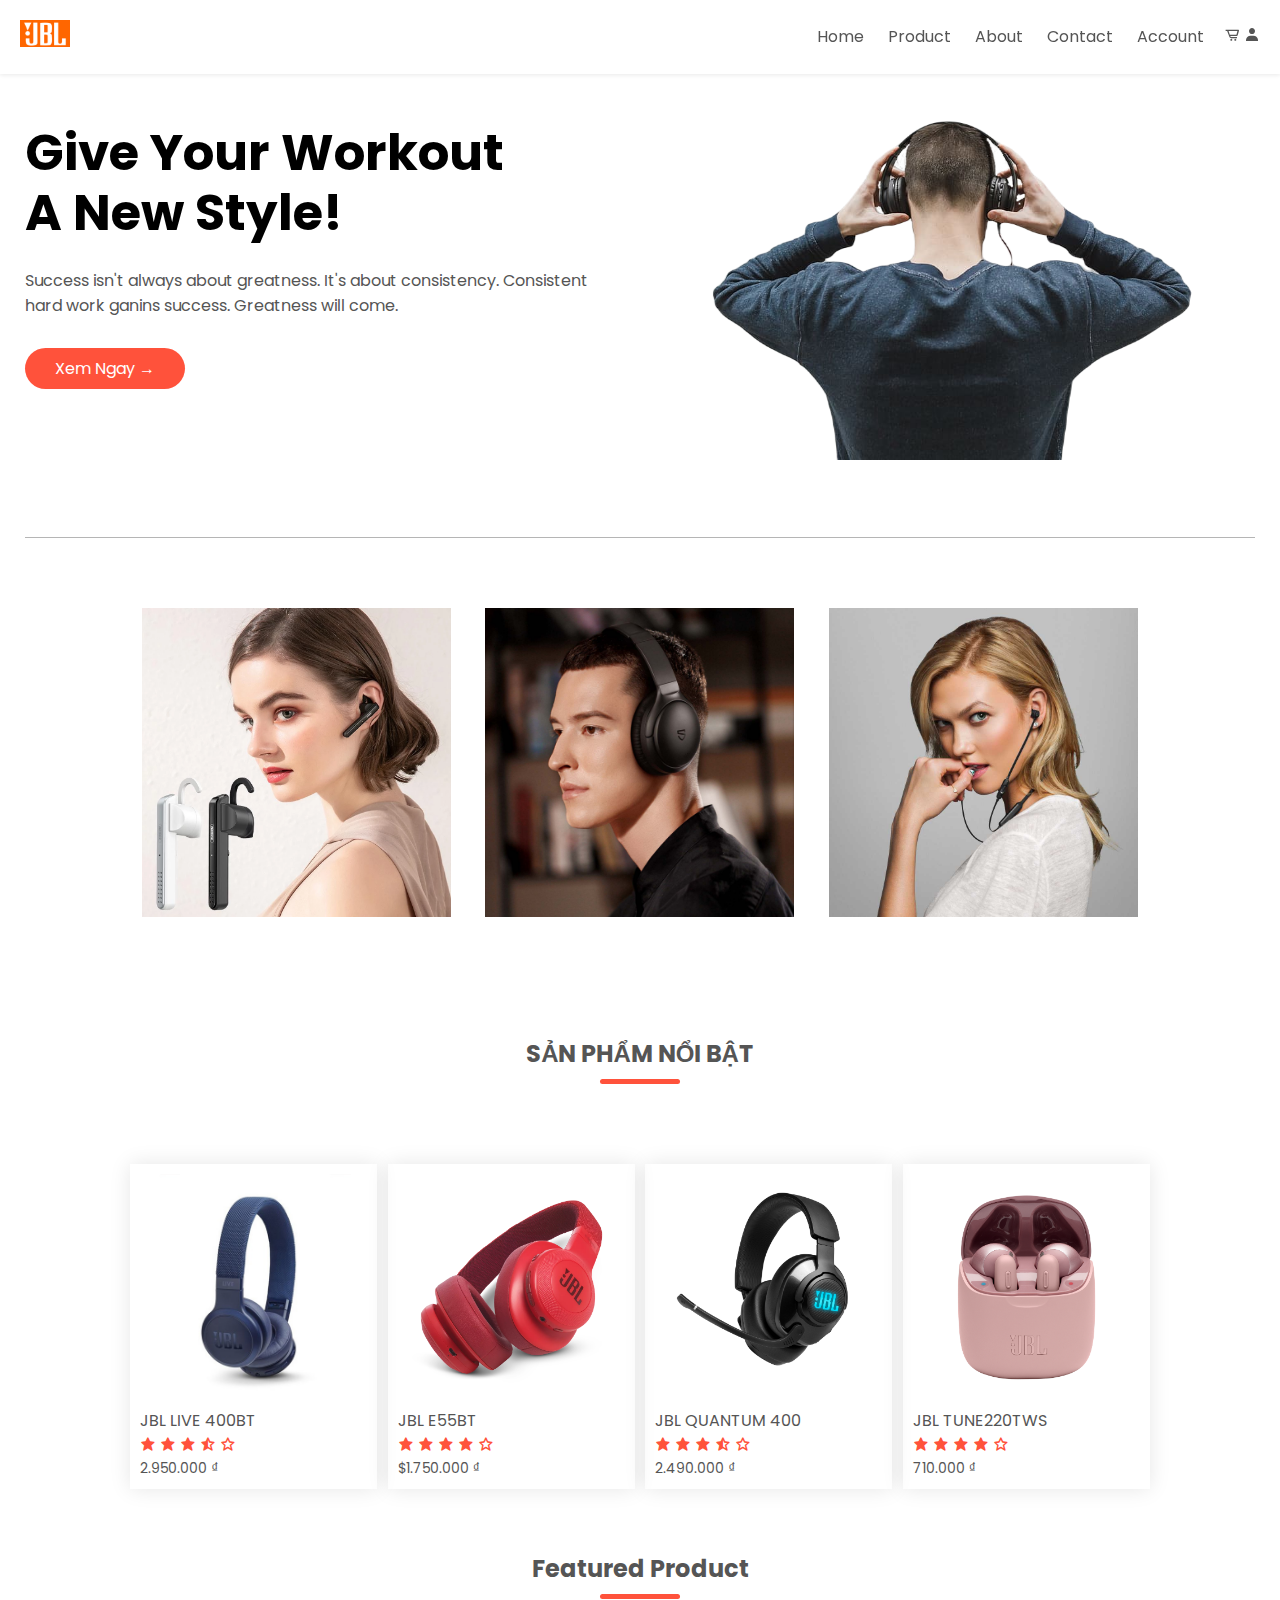
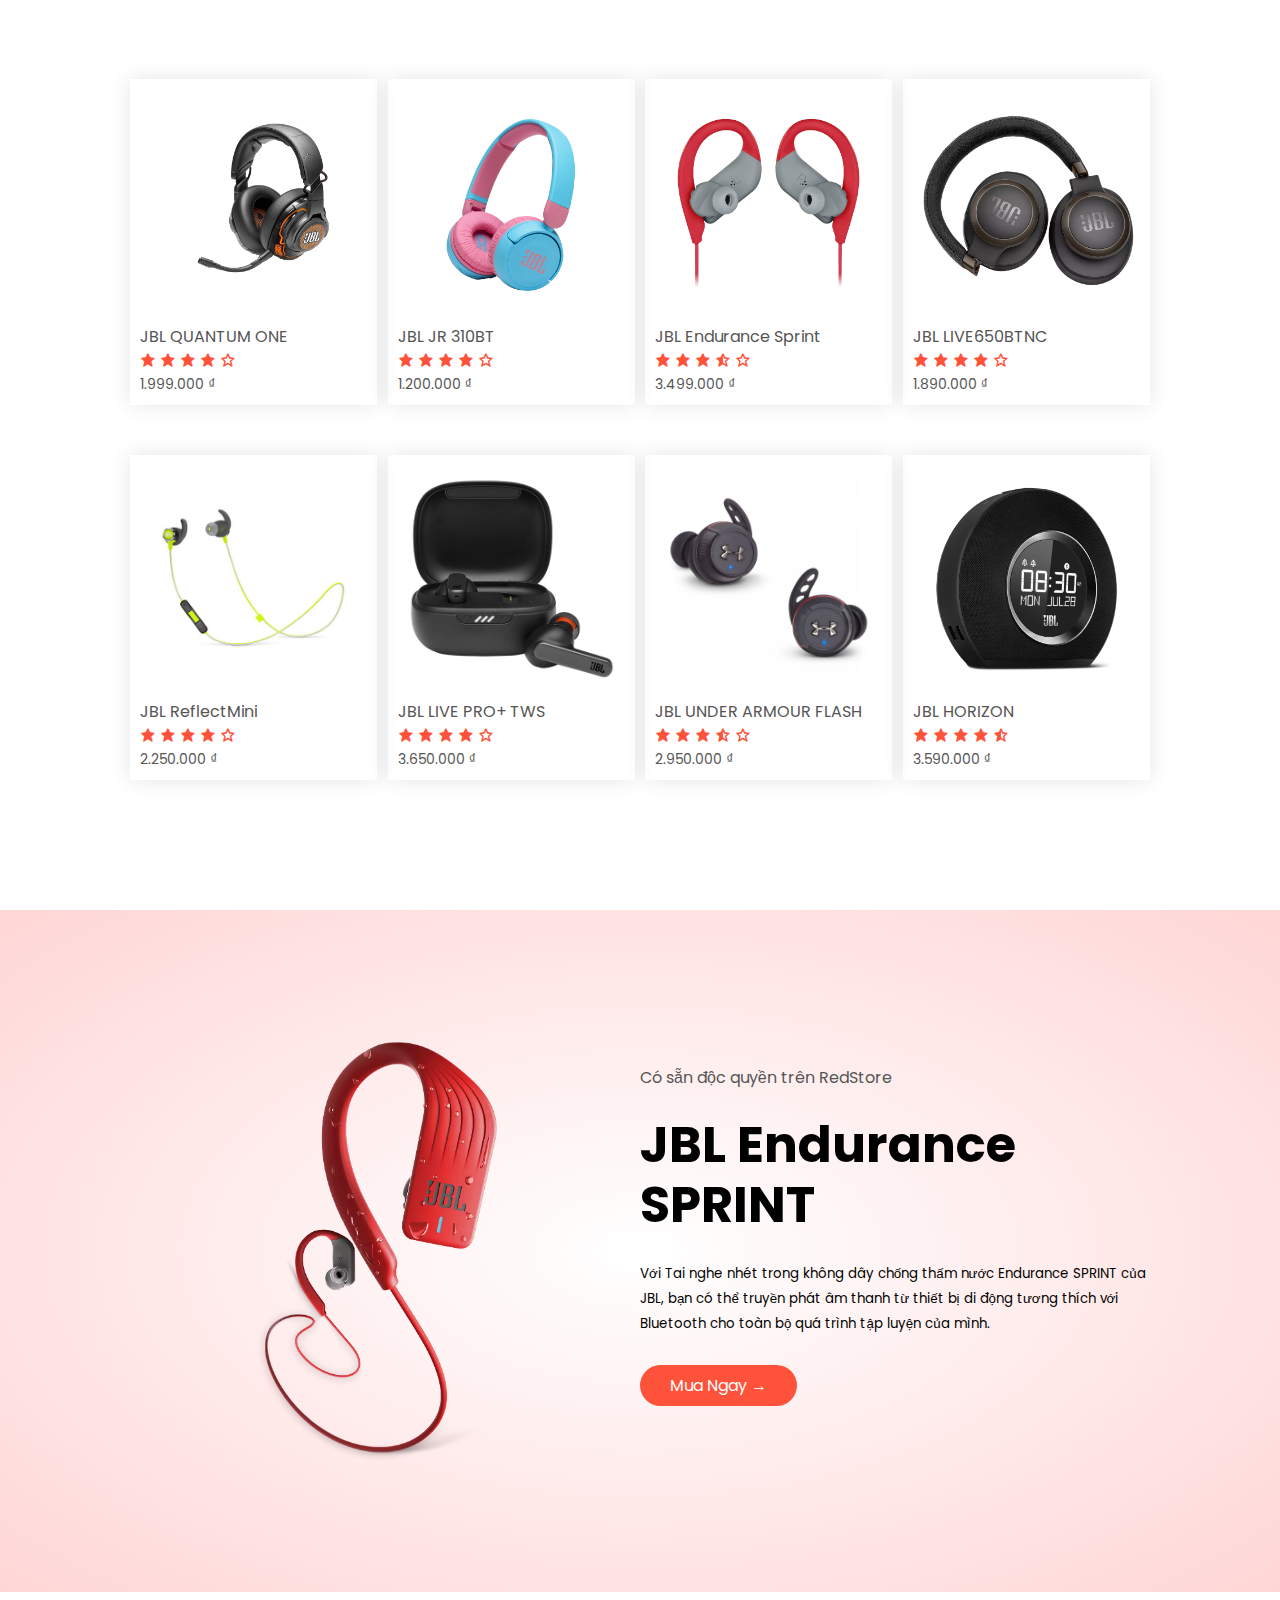
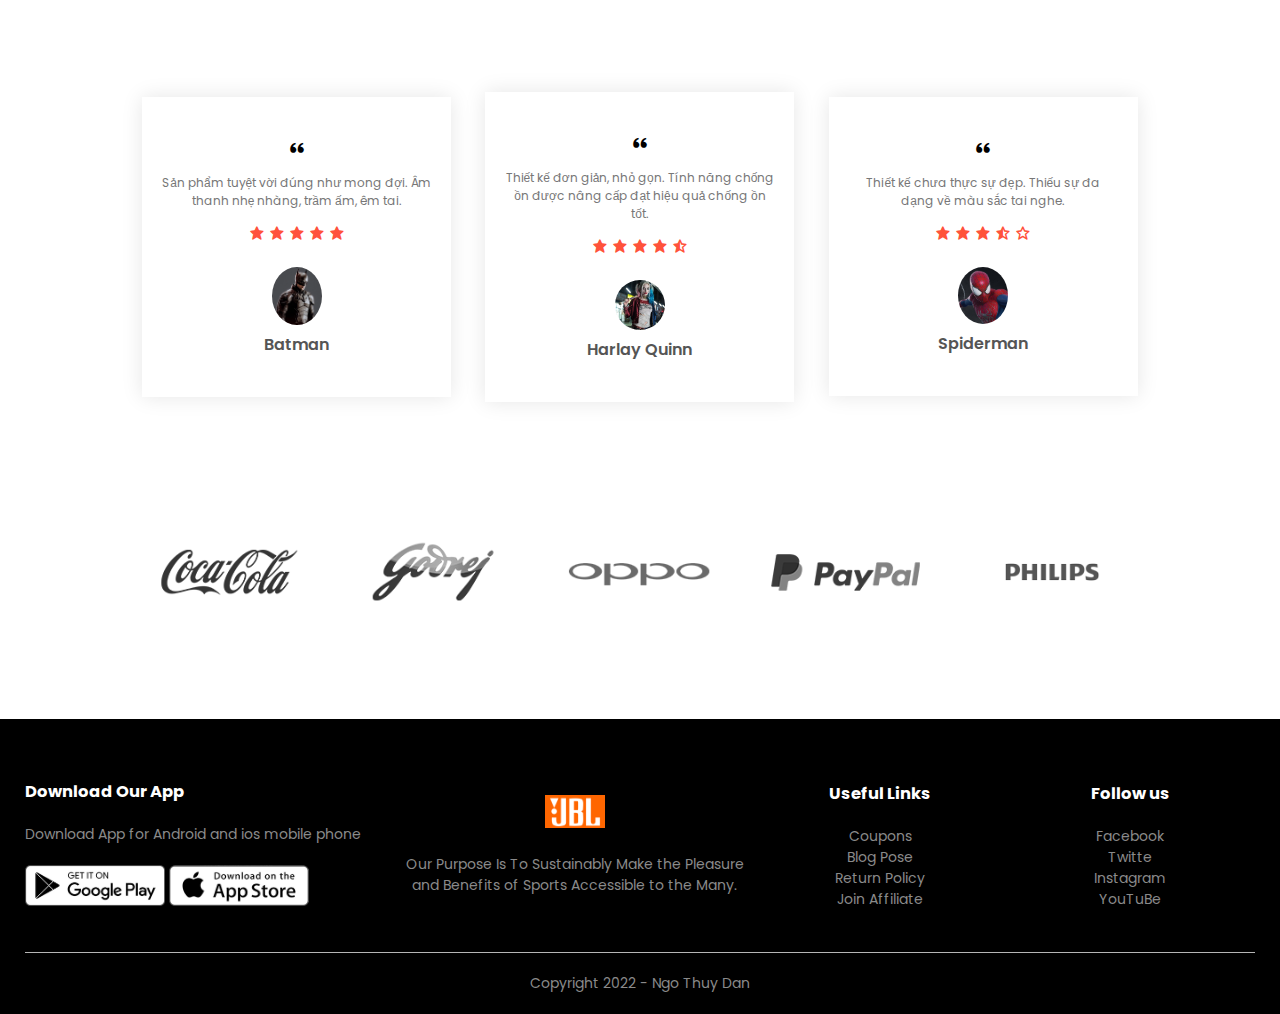
<file: index.html>
<!DOCTYPE html>
<html lang="en">
<head>
    <meta charset="UTF-8">
    <meta http-equiv="X-UA-Compatible" content="IE=edge">
    <meta name="viewport" content="width=device-width, initial-scale=1.0">
    <title>Home</title>
    <!-- google fonts -->
    <link rel="preconnect" href="https://fonts.googleapis.com">
    <link rel="preconnect" href="https://fonts.gstatic.com" crossorigin>
    <link href="https://fonts.googleapis.com/css2?family=Poppins:ital,wght@0,100;0,200;0,300;0,400;0,
    500;0,600;0,700;0,800;0,900;1,100;1,200;1,300;1,400;1,500;1,600;1,700;1,800;1,900&display=swap" rel="stylesheet">
    <!-- box icons --> 
    <link href='https://unpkg.com/boxicons@2.1.2/css/boxicons.min.css' rel='stylesheet'>
    <!-- css -->
    <link rel="stylesheet" href="css/grid.css">
</head>
<body>
    

    <div class="container">
        <div class="header">
        <div class="navbar container">
            <div class="logo">
                <img src="images/JBL-Logo.png" width="50px" >
            </div>
            <nav>
                <ul id="menuItems">
                    <li><a href="index.html">Home</a></li>
                    <li><a href="products.html">Product</a></li>
                    <li><a href="">About</a></li>
                    <li><a href="">Contact</a></li>
                    <li><a href="">Account</a></li>
                </ul>
            </nav>
            <div class="cart">
                <a href=""><i class='bx bx-cart-alt'></i></a>
                <a href="login.html"><i class='bx bxs-user'></i></a>
            </div>
            <img src="images/menu.png" class="menu-icon" 
            onclick="menuToggle()">
            
        </div>
        </div>
        <div class="row">
            <div class="col-2">
                <h1>Give Your Workout <br> A New Style!</h1>
                <p>Success isn't always about greatness. It's about consistency. 
                    Consistent <br> hard work ganins success. Greatness will come.
                </p>
                <a class="btn" href="">Xem Ngay &#8594; </a>
            </div>
            <div class="col-2">
                <img src="images/logo-banner.png" alt="">
            </div>
        </div>
        <hr>
    </div>
    

    <!-- featured categories -->
    <div class="categories">
        <div class="small-container">
            <div class="row">
                <div class="col-3">
                    <img src="images/category-1.webp">
                </div>
                <div class="col-3">
                    <img src="images/category-2.jpg">
                </div>
                <div class="col-3">
                    <img src="images/category-3.jpg">
                </div>
            </div>
        </div>
    </div>
    <!-- featured product -->
    <div class="small-container">
        <h2 class="title">SẢN PHẨM NỔI BẬT</h2>
        <div class="row">
           
            <div class="col-4">
                <a href="products-detal.html">
                <img src="images/12_JBLLIVE400BT.jpg">
                <h4>JBL LIVE 400BT</h4>
                <div class="rating">
                    <i class='bx bxs-star' ></i>
                    <i class='bx bxs-star' ></i>
                    <i class='bx bxs-star' ></i>
                    <i class='bx bxs-star-half' ></i>
                    <i class='bx bx-star' ></i>
                </div>
                <p>2.950.000 ₫</p>
            </a>
            </div>
            <div class="col-4">
                <img src="images/2_JBL_E55BT_KEY_RED.webp">
                <h4>JBL E55BT </h4>
                <div class="rating">
                    <i class='bx bxs-star' ></i>
                    <i class='bx bxs-star' ></i>
                    <i class='bx bxs-star' ></i>
                    <i class='bx bxs-star' ></i>
                    <i class='bx bx-star' ></i>
                </div>
                <p>$1.750.000 ₫</p>
            </div>
            <div class="col-4">
                <img src="images/3_JBL_Quantum_400.png">
                <h4>JBL QUANTUM 400</h4>
                <div class="rating">
                    <i class='bx bxs-star' ></i>
                    <i class='bx bxs-star' ></i>
                    <i class='bx bxs-star' ></i>
                    <i class='bx bxs-star-half' ></i>
                    <i class='bx bx-star' ></i>
                </div>
                <p>2.490.000 ₫</p>
            </div>
            <div class="col-4">
                <img src="images/4_JBL_TUNE220TWS.png" >
                <h4>JBL TUNE220TWS</h4>
                <div class="rating">
                    <i class='bx bxs-star' ></i>
                    <i class='bx bxs-star' ></i>
                    <i class='bx bxs-star' ></i>
                    <i class='bx bxs-star' ></i>
                    <i class='bx bx-star' ></i>
                </div>
                <p>710.000 ₫</p>
            </div>
        </div>
        <h2 class="title">Featured Product</h2>
        <div class="row">
            <div class="col-4">
                <img src="images/5_JBL_QUANTUM ONE.png" alt="">
                <h4>JBL QUANTUM ONE</h4>
                <div class="rating">
                    <i class='bx bxs-star' ></i>
                    <i class='bx bxs-star' ></i>
                    <i class='bx bxs-star' ></i>
                    <i class='bx bxs-star' ></i>
                    <i class='bx bx-star' ></i>
                </div>
                <p>1.999.000 ₫</p>
            </div>
            <div class="col-4">
                <img src="images/6_JBL_JR 310BT.png" alt="">
                <h4>JBL JR 310BT</h4>
                <div class="rating">
                    <i class='bx bxs-star' ></i>
                    <i class='bx bxs-star' ></i>
                    <i class='bx bxs-star' ></i>
                    <i class='bx bxs-star' ></i>
                    <i class='bx bx-star' ></i>
                </div>
                <p>1.200.000 ₫</p>
            </div>
            <div class="col-4">
                <img src="images/7_JBL-Endurance-Sprint.webp">
                <h4>JBL Endurance Sprint</h4>
                <div class="rating">
                    <i class='bx bxs-star' ></i>
                    <i class='bx bxs-star' ></i>
                    <i class='bx bxs-star' ></i>
                    <i class='bx bxs-star-half' ></i>
                    <i class='bx bx-star' ></i>
                </div>
                <p>3.499.000 ₫</p>
            </div>
            <div class="col-4">
                <img src="images/8_JBL_LIVE650BTNC.webp" alt="">
                <h4>JBL LIVE650BTNC</h4>
                <div class="rating">
                    <i class='bx bxs-star' ></i>
                    <i class='bx bxs-star' ></i>
                    <i class='bx bxs-star' ></i>
                    <i class='bx bxs-star' ></i>
                    <i class='bx bx-star' ></i>
                </div>
                <p>1.890.000 ₫</p>
            </div>
            <div class="col-4">
                <img src="images/9_JBL_ReflectMini.jpg" alt="">
                <h4>JBL ReflectMini</h4>
                <div class="rating">
                    <i class='bx bxs-star' ></i>
                    <i class='bx bxs-star' ></i>
                    <i class='bx bxs-star' ></i>
                    <i class='bx bxs-star' ></i>
                    <i class='bx bx-star' ></i>
                </div>
                <p>2.250.000 ₫</p>
            </div>
            <div class="col-4">
                <img src="images/10_LiveProPlus.jpg" alt="">
                <h4>JBL LIVE PRO+ TWS </h4>
                <div class="rating">
                    <i class='bx bxs-star' ></i>
                    <i class='bx bxs-star' ></i>
                    <i class='bx bxs-star' ></i>
                    <i class='bx bxs-star' ></i>
                    <i class='bx bx-star' ></i>
                </div>
                <p>3.650.000 ₫</p>
            </div>
            <div class="col-4">
                <img src="images/11_JBLUnderArmourFlash.png">
                <h4>JBL UNDER ARMOUR FLASH</h4>
                <div class="rating">
                    <i class='bx bxs-star' ></i>
                    <i class='bx bxs-star' ></i>
                    <i class='bx bxs-star' ></i>
                    <i class='bx bxs-star-half' ></i>
                    <i class='bx bx-star' ></i>
                </div>
                <p>2.950.000 ₫</p>
            </div>
            <div class="col-4">
                <img src="images/1_JBL_Horizon.png" alt="">
            <h4>JBL HORIZON</h4>
            <div class="rating">
                <i class='bx bxs-star' ></i>
                <i class='bx bxs-star' ></i>
                <i class='bx bxs-star' ></i>
                <i class='bx bxs-star' ></i>
                <i class='bx bxs-star-half' ></i>
            </div>
            <p>3.590.000 ₫ </p>
        </div>
        </div>
    </div>
    <!-- offer -->
    <div class="offer">
        <div class="small-container">
            <div class="row">
                <div class="col-2">
                    <img src="images/JBL_Endurance-SPRINT_Product-Image_Red_front-1605x1605px.webp" class="offer-img">
                </div>
                <div class="col-2">
                    <p>Có sẵn độc quyền trên RedStore</p>
                    <h1>JBL Endurance SPRINT</h1>
                    <small>Với Tai nghe nhét trong không dây chống thấm nước Endurance SPRINT của JBL, 
                    bạn có thể truyền phát âm thanh từ thiết bị di động tương thích với Bluetooth cho toàn bộ quá trình tập luyện của mình.
                    </small> <br>
                    <a class="btn" href="">Mua Ngay &#8594; </a>
                </div>
            </div>
        </div>
    </div>
    <!-- testiomnial -->
    <div class="testiomnial">
        <div class="small-container">
            <div class="row">
                <div class="col-3">
                    <i class='bx bxs-quote-alt-left'></i>
                    <p>Sản phẩm tuyệt vời đúng như mong đợi. Âm thanh nhẹ nhàng, trầm ấm, êm tai.</p>
                        <div class="rating">
                            <i class='bx bxs-star' ></i>
                            <i class='bx bxs-star' ></i>
                            <i class='bx bxs-star' ></i>
                            <i class='bx bxs-star' ></i>
                            <i class='bx bxs-star' ></i>
                        </div>
                        <img src="images/dg1-batman.jpg" alt="">
                        <h3>Batman</h3>
                </div>
                <div class="col-3">
                    <i class='bx bxs-quote-alt-left'></i>
                    <p>Thiết kế đơn giản, nhỏ gọn. Tính năng chống ồn được nâng cấp đạt hiệu quả chống ồn tốt.</p>
                        <div class="rating">
                            <i class='bx bxs-star' ></i>
                            <i class='bx bxs-star' ></i>
                            <i class='bx bxs-star' ></i>
                            <i class='bx bxs-star' ></i>
                            <i class='bx bxs-star-half' ></i>
                        </div>
                        <img src="images/dg3-harlay-quinn.webp" alt="">
                        <h3>Harlay Quinn</h3>
                        
                </div>
                <div class="col-3">
                    <i class='bx bxs-quote-alt-left'></i>
                    <p>Thiết kế chưa thực sự đẹp. Thiếu sự đa dạng về màu sắc tai nghe.</p>
                        <div class="rating">
                            <i class='bx bxs-star' ></i>
                            <i class='bx bxs-star' ></i>
                            <i class='bx bxs-star' ></i>
                            <i class='bx bxs-star-half' ></i>
                            <i class='bx bx-star' ></i>
                        </div>
                        <img src="images/dg2-Spiderman.jpg" alt="">
                        <h3>Spiderman</h3>
                </div>
            </div>
        </div>
    </div>

    <!-- brands -->
    <div class="brands">
        <div class="small-container">
            <div class="row">
                <div class="col-5">
                    <img src="images/logo-coca-cola.png" alt="">
                </div>
                <div class="col-5">
                    <img src="images/logo-godrej.png" alt="">
                </div>
                <div class="col-5">
                    <img src="images/logo-oppo.png" alt="">
                </div>
                <div class="col-5">
                    <img src="images/logo-paypal.png" alt="">
                </div>
                <div class="col-5">
                    <img src="images/logo-philips.png" alt="">
                </div>
            </div>
        </div>
    </div>
    <!-- footer -->
    <div class="footer">
        <div class="container">
            <div class="row">
                <div class="footer-col-1">
                    <h3>Download Our App</h3>
                    <p>Download App for Android and ios mobile phone </p>
                    <div class="app-logo">
                        <img src="images/play-store.png" >
                        <img src="images/app-store.png" >
                    </div>
                </div>
                <div class="footer-col-2">
                    <img src="images/JBL-Logo.png">
                    <p>Our Purpose Is To Sustainably Make the Pleasure and 
                        Benefits of Sports Accessible to the Many. </p>
                </div>
                <div class="footer-col-3">
                    <h3>Useful Links</h3>
                    <ul>
                        <li>Coupons</li>
                        <li>Blog Pose</li>
                        <li>Return Policy</li>
                        <li>Join Affiliate</li>
                    </ul>
                </div>
                <div class="footer-col-3">
                    <h3>Follow us</h3>
                    <ul>
                        <li>Facebook</li>
                        <li>Twitte</li>
                        <li>Instagram</li>
                        <li>YouTuBe</li>
                    </ul>
                </div>
            </div>
            <hr>
            <p class="copyright">Copyright 2022 - Ngo Thuy Dan</p>
        </div>
    </div>
    <!-- js -->
    <script>
        var menuItems = document.getElementById("menuItems");
        menuItems.style.maxHeight = "0px";
        function menuToggle(){
            if(menuItems.style.maxHeight == "0px" )
                {
                    menuItems.style.maxHeight = "200px";
                }
            else
                {
                    menuItems.style.maxHeight = "0px";
                }
        }
    </script>
</body>
</html>
</file>
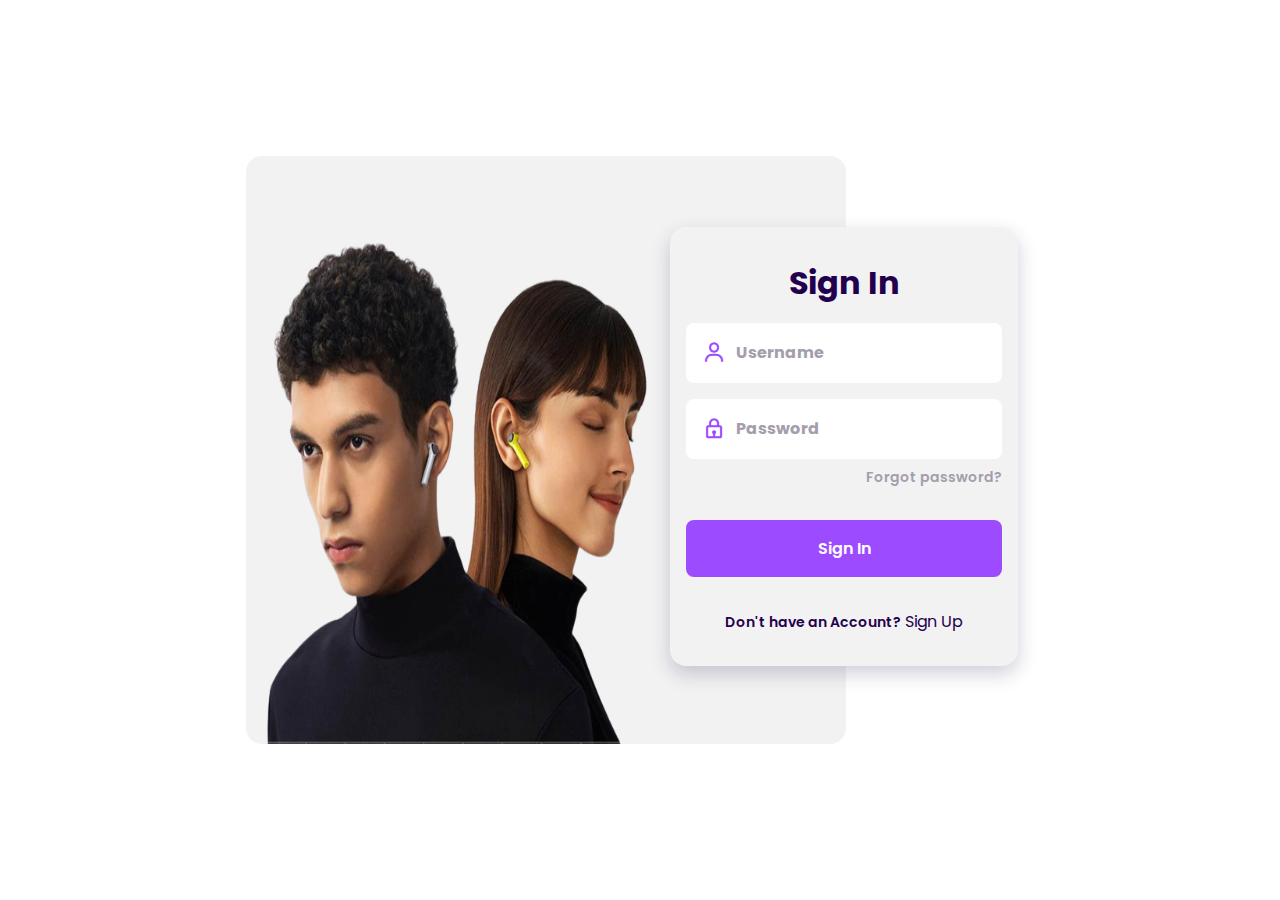
<file: login.html>
<!DOCTYPE html>
<html lang="en">
<head>
    <meta charset="UTF-8">
    <meta http-equiv="X-UA-Compatible" content="IE=edge">
    <meta name="viewport" content="width=device-width, initial-scale=1.0">
    <title>Login</title>
    <link href='https://unpkg.com/boxicons@2.1.2/css/boxicons.min.css' rel='stylesheet'>
    <link href="https://fonts.googleapis.com/css2?family=Poppins:ital,wght@0,100;0,200;0,300;0,400;0,
    500;0,600;0,700;0,800;0,900;1,100;1,200;1,300;1,400;1,500;1,600;1,700;1,800;1,900&display=swap" rel="stylesheet">
    <link rel="stylesheet" href="css/login.css">
</head>
<body>
    <div class="login">
        <div class="login-content">
            <div class="login-img">
                <img src="images/login-removebg-preview.png" alt="">
            </div>
            <div class="login-form">
                <form action="" class="login-registre" id="login-in">
                    <h1 class="llogin-title">Sign In</h1>
                    <div class="login-box">
                        <i class='bx bx-user login-icon' ></i>
                        <input type="text" placeholder="Username" class="login-input">
                    </div>
                    <div class="login-box">
                        <i class='bx bx-lock login-icon' ></i>
                        <input type="password" placeholder="Password" class="login-input">
                    </div>

                    <a href="#" class="login-forgot">Forgot password?</a>
                    <a href="#" class="login-button">Sign In</a>

                    <div>
                        <span class="login-account">Don't have an Account?</span>
                        <span class="login-signin" id="sign-up">Sign Up</span>
                    </div>
                </form>

                <form action="" class="login-create none" id="login-up">
                    <h1 class="llogin-title">Create Account</h1>
                    <div class="login-box">
                        <i class='bx bx-user login-icon' ></i>
                        <input type="text" placeholder="Username" class="login-input">
                    </div>
                    <div class="login-box">
                        <i class='bx bx-at login-icon' ></i>
                        <input type="text" placeholder="Email" class="login-input">
                    </div>

                    <a href="#" class="login-button">Sign Up</a>

                    <div>
                        <span class="login-account">Already have an Account?</span>
                        <span class="login-signup" id="sign-in">Sign In</span>
                    </div>

                    <div class="login-social">
                        <a href="" class="login-social-icon"><i class='bx bxl-facebook' ></i></a>
                        <a href="" class="login-social-icon"><i class='bx bxl-twitter' ></i></a>
                        <a href="" class="login-social-icon"><i class='bx bxl-google' ></i></a>
                        <a href="" class="login-social-icon"><i class='bx bxl-instagram' ></i></a>

                    </div>
                </form>
            </div>
        </div>
    </div>
    <script src="js/login.js"></script>
</body>
</html>
</file>
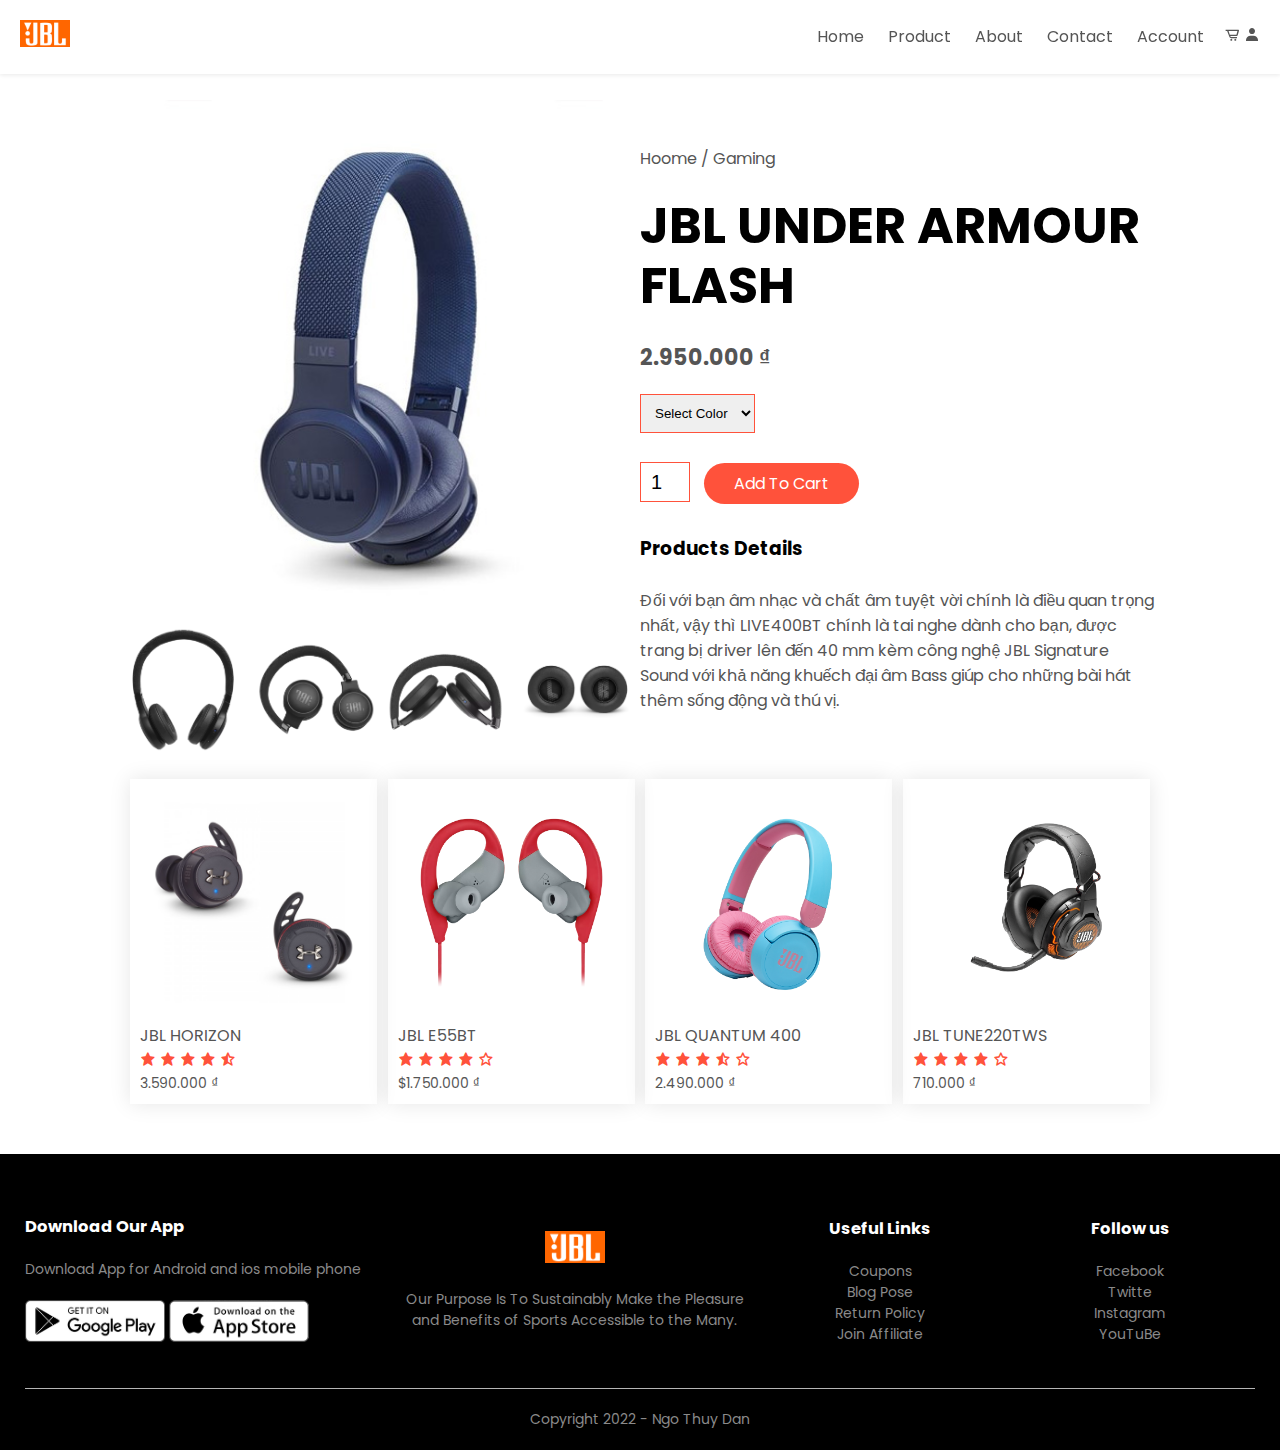
<file: products-detal.html>
<!DOCTYPE html>
<html lang="en">
<head>
    <meta charset="UTF-8">
    <meta http-equiv="X-UA-Compatible" content="IE=edge">
    <meta name="viewport" content="width=device-width, initial-scale=1.0">
    <title>All Products</title>
    <!-- google fonts -->
    <link rel="preconnect" href="https://fonts.googleapis.com">
    <link rel="preconnect" href="https://fonts.gstatic.com" crossorigin>
    <link href="https://fonts.googleapis.com/css2?family=Poppins:ital,wght@0,100;0,200;0,300;0,400;0,
    500;0,600;0,700;0,800;0,900;1,100;1,200;1,300;1,400;1,500;1,600;1,700;1,800;1,900&display=swap" rel="stylesheet">
    <!-- box icons --> 
    <link href='https://unpkg.com/boxicons@2.1.2/css/boxicons.min.css' rel='stylesheet'>
    <!-- css -->
    <link rel="stylesheet" href="css/grid.css">
</head>
<body>
    

    <div class="container">
        <div class="header">
        <div class="navbar container">
            <div class="logo">
                <img src="images/JBL-Logo.png" width="50px" >
            </div>
            <nav>
                <ul id="menuItems">
                    <li><a href="index.html">Home</a></li>
                    <li><a href="products.html">Product</a></li>
                    <li><a href="">About</a></li>
                    <li><a href="">Contact</a></li>
                    <li><a href="">Account</a></li>
                </ul>
            </nav>
            <div class="cart">
                <a href=""><i class='bx bx-cart-alt'></i></a>
                <a href="login.html"><i class='bx bxs-user'></i></a>
            </div>
            <img src="images/menu.png" class="menu-icon" 
            onclick="menuToggle()">
            
        </div>
        </div>
    </div>

    <!-- single product details -->
    <div class="small-container single-product">
        <div class="row">
            <div class="col-2">
                <img src="images/12_JBLLIVE400BT.jpg" width="100%" id="product-img">

                <div class="small-img-row">
                    <div class="small-img-col">
                        <img src="images/1-detail.webp" width="100%" class="small-img">
                    </div>
                    <div class="small-img-col">
                        <img src="images/2-detail.webp" width="100%" class="small-img">
                    </div>
                    <div class="small-img-col">
                        <img src="images/3-detail.webp" width="100%" class="small-img">
                    </div>
                    <div class="small-img-col">
                        <img src="images/4-detail.webp" width="100%" class="small-img">
                    </div>
                </div>
                




            </div>
            <div class="col-2">
                <p>Hoome / Gaming</p>
                <h1>JBL UNDER ARMOUR FLASH</h1>
                <h4>2.950.000 ₫</h4>
                <select>
                    <option>Select Color</option>
                    <option>Red</option>
                    <option>Blue</option>
                    <option>White</option>
                    <option>Black</option>
                </select>
                <input type="number" value="1">
                <a href="" class="btn ">Add To Cart</a>
                <h3>Products Details</h3>
                <br>
                <p>Đối với bạn âm nhạc và chất âm tuyệt vời chính là điều quan trọng nhất, vậy thì LIVE400BT chính là tai nghe dành cho bạn,
                    được trang bị driver lên đến 40 mm kèm công nghệ JBL Signature Sound với khả năng khuếch đại âm Bass giúp cho những bài 
                    hát thêm sống động và thú vị.</p>
            </div>
        </div>
    </div>
    

    <div class="small-container">
  
        <div class="row">
            <div class="col-4">
                <img src="images/11_JBLUnderArmourFlash.png" alt="">
                <h4>JBL HORIZON</h4>
                <div class="rating">
                    <i class='bx bxs-star' ></i>
                    <i class='bx bxs-star' ></i>
                    <i class='bx bxs-star' ></i>
                    <i class='bx bxs-star' ></i>
                    <i class='bx bxs-star-half' ></i>
                </div>
                <p>3.590.000 ₫ </p>
            </div>
            <div class="col-4">
                <img src="images/7_JBL-Endurance-Sprint.webp">
                <h4>JBL E55BT </h4>
                <div class="rating">
                    <i class='bx bxs-star' ></i>
                    <i class='bx bxs-star' ></i>
                    <i class='bx bxs-star' ></i>
                    <i class='bx bxs-star' ></i>
                    <i class='bx bx-star' ></i>
                </div>
                <p>$1.750.000 ₫</p>
            </div>
            <div class="col-4">
                <img src="images/6_JBL_JR 310BT.png">
                <h4>JBL QUANTUM 400</h4>
                <div class="rating">
                    <i class='bx bxs-star' ></i>
                    <i class='bx bxs-star' ></i>
                    <i class='bx bxs-star' ></i>
                    <i class='bx bxs-star-half' ></i>
                    <i class='bx bx-star' ></i>
                </div>
                <p>2.490.000 ₫</p>
            </div>
            <div class="col-4">
                <img src="images/5_JBL_QUANTUM ONE.png" >
                <h4>JBL TUNE220TWS</h4>
                <div class="rating">
                    <i class='bx bxs-star' ></i>
                    <i class='bx bxs-star' ></i>
                    <i class='bx bxs-star' ></i>
                    <i class='bx bxs-star' ></i>
                    <i class='bx bx-star' ></i>
                </div>
                <p>710.000 ₫</p>
            </div>
        </div>        

    </div>

    <!-- footer -->
    <div class="footer">
        <div class="container">
            <div class="row">
                <div class="footer-col-1">
                    <h3>Download Our App</h3>
                    <p>Download App for Android and ios mobile phone </p>
                    <div class="app-logo">
                        <img src="images/play-store.png" >
                        <img src="images/app-store.png" >
                    </div>
                </div>
                <div class="footer-col-2">
                    <img src="images/JBL-Logo.png">
                    <p>Our Purpose Is To Sustainably Make the Pleasure and 
                        Benefits of Sports Accessible to the Many. </p>
                </div>
                <div class="footer-col-3">
                    <h3>Useful Links</h3>
                    <ul>
                        <li>Coupons</li>
                        <li>Blog Pose</li>
                        <li>Return Policy</li>
                        <li>Join Affiliate</li>
                    </ul>
                </div>
                <div class="footer-col-3">
                    <h3>Follow us</h3>
                    <ul>
                        <li>Facebook</li>
                        <li>Twitte</li>
                        <li>Instagram</li>
                        <li>YouTuBe</li>
                    </ul>
                </div>
            </div>
            <hr>
            <p class="copyright">Copyright 2022 - Ngo Thuy Dan</p>
        </div>
    </div>
    <!-- js -->
    <script>
        var menuItems = document.getElementById("menuItems");
        menuItems.style.maxHeight = "0px";
        function menuToggle(){
            if(menuItems.style.maxHeight == "0px" )
                {
                    menuItems.style.maxHeight = "200px";
                }
            else
                {
                    menuItems.style.maxHeight = "0px";
                }
        }
    </script>
</body>
</html>
</file>
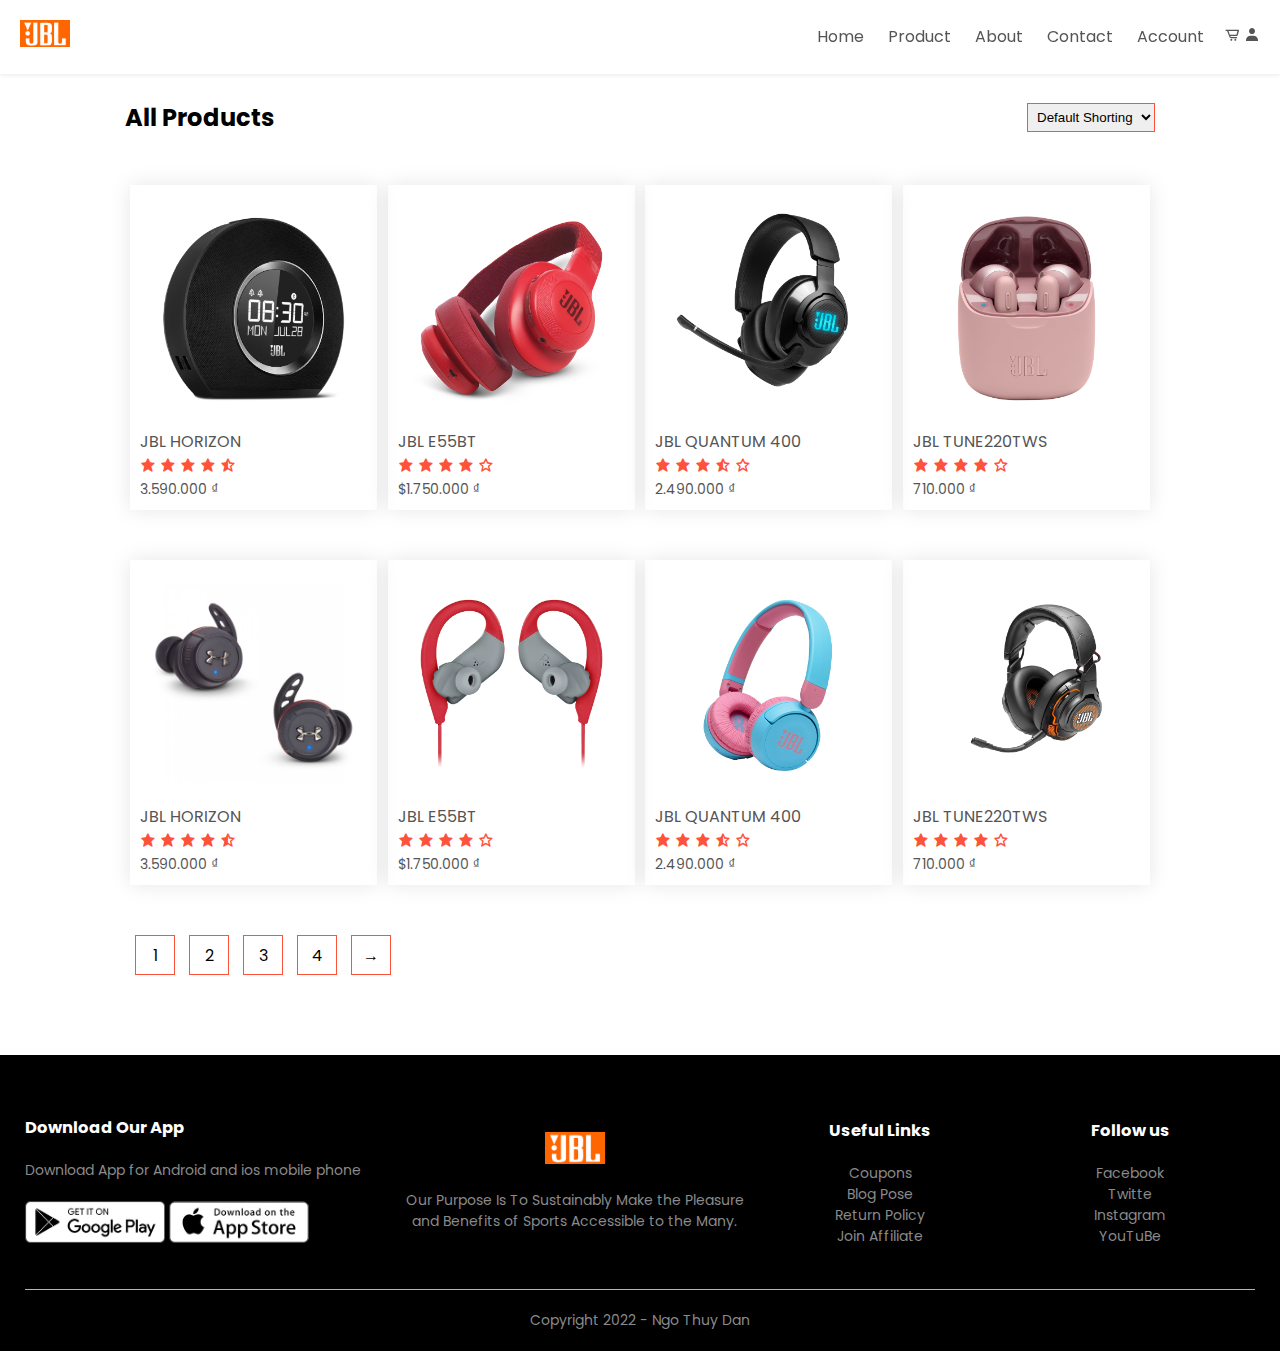
<file: products.html>
<!DOCTYPE html>
<html lang="en">
<head>
    <meta charset="UTF-8">
    <meta http-equiv="X-UA-Compatible" content="IE=edge">
    <meta name="viewport" content="width=device-width, initial-scale=1.0">
    <title>All Products</title>
    <!-- google fonts -->
    <link rel="preconnect" href="https://fonts.googleapis.com">
    <link rel="preconnect" href="https://fonts.gstatic.com" crossorigin>
    <link href="https://fonts.googleapis.com/css2?family=Poppins:ital,wght@0,100;0,200;0,300;0,400;0,
    500;0,600;0,700;0,800;0,900;1,100;1,200;1,300;1,400;1,500;1,600;1,700;1,800;1,900&display=swap" rel="stylesheet">
    <!-- box icons --> 
    <link href='https://unpkg.com/boxicons@2.1.2/css/boxicons.min.css' rel='stylesheet'>
    <!-- css -->
    <link rel="stylesheet" href="css/grid.css">
</head>
<body>
    

    <div class="container">
        <div class="header">
        <div class="navbar container">
            <div class="logo">
                <img src="images/JBL-Logo.png" width="50px" >
            </div>
            <nav>
                <ul id="menuItems">
                    <li><a href="index.html">Home</a></li>
                    <li><a href="products.html">Product</a></li>
                    <li><a href="">About</a></li>
                    <li><a href="">Contact</a></li>
                    <li><a href="">Account</a></li>
                </ul>
            </nav>
            <div class="cart">
                <a href=""><i class='bx bx-cart-alt'></i></a>
                <a href="login.html"><i class='bx bxs-user'></i></a>
            </div>
            <img src="images/menu.png" class="menu-icon" 
            onclick="menuToggle()">
            
        </div>
        </div>
    </div>

    <div class="small-container">
        <div class="row row-2">
            <h2>All Products </h2>
            <select>
                <option>Default Shorting</option>
                <option>Short by price</option>
                <option>Short by rating</option>
                <option>Short by sale</option>
            </select>
        </div>
        <div class="row">
            <div class="col-4">
                <img src="images/1_JBL_Horizon.png" alt="">
                <h4>JBL HORIZON</h4>
                <div class="rating">
                    <i class='bx bxs-star' ></i>
                    <i class='bx bxs-star' ></i>
                    <i class='bx bxs-star' ></i>
                    <i class='bx bxs-star' ></i>
                    <i class='bx bxs-star-half' ></i>
                </div>
                <p>3.590.000 ₫ </p>
            </div>
            <div class="col-4">
                <img src="images/2_JBL_E55BT_KEY_RED.webp">
                <h4>JBL E55BT </h4>
                <div class="rating">
                    <i class='bx bxs-star' ></i>
                    <i class='bx bxs-star' ></i>
                    <i class='bx bxs-star' ></i>
                    <i class='bx bxs-star' ></i>
                    <i class='bx bx-star' ></i>
                </div>
                <p>$1.750.000 ₫</p>
            </div>
            <div class="col-4">
                <img src="images/3_JBL_Quantum_400.png">
                <h4>JBL QUANTUM 400</h4>
                <div class="rating">
                    <i class='bx bxs-star' ></i>
                    <i class='bx bxs-star' ></i>
                    <i class='bx bxs-star' ></i>
                    <i class='bx bxs-star-half' ></i>
                    <i class='bx bx-star' ></i>
                </div>
                <p>2.490.000 ₫</p>
            </div>
            <div class="col-4">
                <img src="images/4_JBL_TUNE220TWS.png" >
                <h4>JBL TUNE220TWS</h4>
                <div class="rating">
                    <i class='bx bxs-star' ></i>
                    <i class='bx bxs-star' ></i>
                    <i class='bx bxs-star' ></i>
                    <i class='bx bxs-star' ></i>
                    <i class='bx bx-star' ></i>
                </div>
                <p>710.000 ₫</p>
            </div>
        </div> 
        <div class="row">
            <div class="col-4">
                <img src="images/11_JBLUnderArmourFlash.png" alt="">
                <h4>JBL HORIZON</h4>
                <div class="rating">
                    <i class='bx bxs-star' ></i>
                    <i class='bx bxs-star' ></i>
                    <i class='bx bxs-star' ></i>
                    <i class='bx bxs-star' ></i>
                    <i class='bx bxs-star-half' ></i>
                </div>
                <p>3.590.000 ₫ </p>
            </div>
            <div class="col-4">
                <img src="images/7_JBL-Endurance-Sprint.webp">
                <h4>JBL E55BT </h4>
                <div class="rating">
                    <i class='bx bxs-star' ></i>
                    <i class='bx bxs-star' ></i>
                    <i class='bx bxs-star' ></i>
                    <i class='bx bxs-star' ></i>
                    <i class='bx bx-star' ></i>
                </div>
                <p>$1.750.000 ₫</p>
            </div>
            <div class="col-4">
                <img src="images/6_JBL_JR 310BT.png">
                <h4>JBL QUANTUM 400</h4>
                <div class="rating">
                    <i class='bx bxs-star' ></i>
                    <i class='bx bxs-star' ></i>
                    <i class='bx bxs-star' ></i>
                    <i class='bx bxs-star-half' ></i>
                    <i class='bx bx-star' ></i>
                </div>
                <p>2.490.000 ₫</p>
            </div>
            <div class="col-4">
                <img src="images/5_JBL_QUANTUM ONE.png" >
                <h4>JBL TUNE220TWS</h4>
                <div class="rating">
                    <i class='bx bxs-star' ></i>
                    <i class='bx bxs-star' ></i>
                    <i class='bx bxs-star' ></i>
                    <i class='bx bxs-star' ></i>
                    <i class='bx bx-star' ></i>
                </div>
                <p>710.000 ₫</p>
            </div>
        </div>        
        <div class="page-btn">
            <span>1</span>
            <span>2</span>
            <span>3</span>
            <span>4</span>
            <span>&#8594;</span>
        </div>
    </div>

    <!-- footer -->
    <div class="footer">
        <div class="container">
            <div class="row">
                <div class="footer-col-1">
                    <h3>Download Our App</h3>
                    <p>Download App for Android and ios mobile phone </p>
                    <div class="app-logo">
                        <img src="images/play-store.png" >
                        <img src="images/app-store.png" >
                    </div>
                </div>
                <div class="footer-col-2">
                    <img src="images/JBL-Logo.png">
                    <p>Our Purpose Is To Sustainably Make the Pleasure and 
                        Benefits of Sports Accessible to the Many. </p>
                </div>
                <div class="footer-col-3">
                    <h3>Useful Links</h3>
                    <ul>
                        <li>Coupons</li>
                        <li>Blog Pose</li>
                        <li>Return Policy</li>
                        <li>Join Affiliate</li>
                    </ul>
                </div>
                <div class="footer-col-3">
                    <h3>Follow us</h3>
                    <ul>
                        <li>Facebook</li>
                        <li>Twitte</li>
                        <li>Instagram</li>
                        <li>YouTuBe</li>
                    </ul>
                </div>
            </div>
            <hr>
            <p class="copyright">Copyright 2022 - Ngo Thuy Dan</p>
        </div>
    </div>
    <!-- js -->
    <script>
        var menuItems = document.getElementById("menuItems");
        menuItems.style.maxHeight = "0px";
        function menuToggle(){
            if(menuItems.style.maxHeight == "0px" )
                {
                    menuItems.style.maxHeight = "200px";
                }
            else
                {
                    menuItems.style.maxHeight = "0px";
                }
        }
    </script>
</body>
</html>
</file>
<file: css/grid.css>
*{
    margin: 0;
    padding: 0;
    box-sizing: border-box;
}

body{
    font-family: 'Poppins', sans-serif;
}

.container{
    max-width: 1300px;
    margin: auto;
    padding-left: 25px;
    padding-right: 25px;
}

.header{
    /* background: radial-gradient(#fff, #e66f6f); */
    position: fixed;
    top: 0;
    left: 0;
    width: 100%;
    background: #fff;
    box-shadow: 0 1px 4px hsl(0 4% 15% / 10%);
    z-index: 100;
}

.navbar{
    display: flex;
    align-items: center;
    padding: 20px;
}
nav{
    flex: 1;
    text-align: right;
}

nav ul{
    display: inline-block;
    list-style-type: none;
}

nav ul li{
    display: inline-block;
    margin-right: 20px;
}

nav ul li a:hover{
    color: #ff523b;
}
a{
    text-decoration: none;
    color: #555;
}
p{
    color: #555;
}




.row{
    display: flex;
    align-items: center;
    flex-wrap: wrap;
    justify-content: space-around;
}

.col-2{
    flex-basis: 50% ;
    min-width: 300px;
}

.col-2 img{
    max-width: 100%;
    padding: 50px 0;
}

.col-2 h1{
    font-size: 50px;
    line-height: 60px;
    margin: 25px 0;
}

.btn{
    display: inline-block;
    background: #ff523b;
    color: #fff;
    padding: 8px 30px;
    margin: 30px 0;
    border-radius: 30px ;
    transition: background 0.5s;
}

.btn:hover{
    background: #563434;
}

.header .row{
    margin-top: 30px;
}

.categories{
    margin: 70px 0;
}
.col-3{
    flex-basis: 30%;
    min-width: 250px;
    margin-bottom: 30px;
}

.col-3 img{
    width: 100%;
}

.small-container{
    max-width: 1080px;
    margin: auto;
    padding-left: 25px;
    padding-right: 25px;
}

.col-4{
    flex-basis: 24%;
    padding: 10px;
    min-width: 200px;
    margin-bottom: 50px;
    transition: transform 0.5s;
    box-shadow: 0 0 20px 0px rgba(0,0,0,0.1);

}

.col-4 img{
    width: 100%;
}

.title{
    text-align: center;
    margin: 0 auto 80px;
    position: relative;
    line-height: 60px;
    color: #555;
}

.title::after{
    content: '';
    background: #ff523b;
    width: 80px;
    height: 5px;
    border-radius: 5px;
    position: absolute;
    bottom: 0;
    left: 50%;
    transform: translateX(-50%);
}

h4{
    color: #555;
    font-weight: normal;
}

.col-4 p{
    font-size: 14px;
}

.rating .bx{
    color: #ff523b;
}

.col-4:hover{
    transform: translateY(-5px);
}

/* offer */
.offer{
    background: radial-gradient(#fff, #ffd6d6);
    margin-top: 80px;
    padding: 30px 0;
}

.col-2 .offer{
    padding: 50px;
}

.small{
    color: #555;
}

/* testiomnial */
.testiomnial{
    padding-top: 100px;
}

.testiomnial .col-3{
    text-align: center;
    padding: 40px 20px;
    box-shadow: 0 0 20px 0px rgba(0,0,0,0.1);
    cursor: pointer;
    transition: transform 0.5s;
}

.testiomnial .col-3 img{
    width: 50px;
    margin-top: 20px;
    border-radius: 50%;
}

.testiomnial .col-3:hover{
    transform: translateY(-10px);
}
.bx .bxs-quote-alt-left{
    font-size: 34px;
    color: #ff523b;
}

.col-3 p{
    font-size: 12px;
    margin: 12px 0 ;
    color: #777;
}

.testiomnial .col-3 h3{
    font-weight: 600;
    color: #555;
    font-size: 16px;
}

/* brands */
.brands{
    margin: 100px auto;
}

.col-5{
    width: 160px;
}

.col-5 img{
    width: 100%;
    cursor: pointer;
    filter: grayscale(100%);
}

.col-5 img:hover{
    filter: grayscale(0);
}

/* footer */
.footer{
    background: #000;
    color: #8a8a8a;
    font-size: 14px;
    padding: 60px 0 20px;
}

.footer p{
    color: #8a8a8a;
}

.footer h3{
    color: #fff;
    margin-bottom: 20px;
}

.footer-col-1, .footer-col-2, .footer-col-3, .footer-col-4{
    min-width: 250px;
    margin-bottom: 20px;
}

.footer-col-1{
    flex-basis: 30%;
}

.footer-col-2{
    flex: 1;
    text-align: center;
}

.footer-col-2 img{
    width: 60px;
    margin-bottom: 20px;
}

.footer-col-3, .footer-col-4{
    flex-basis: 12%;
    text-align: center;
}

ul {
    list-style-type: none;
}

.app-logo{
    margin-top: 20px;
}

.app-logo img{
    width: 140px;
}

.footer hr, .container hr{
    border: none;
    background: #b5b5b5;
    height: 1px;
    margin: 20px 0;
}

.copyright{
    text-align: center;
} 

.menu-icon{
    width: 20px;
    cursor: pointer;
    display: none;
}


/* all products */
.row-2{
    justify-content: space-between;
    margin: 100px auto 50px;
}
 
select{
    border: 1px solid #ff523b;
    padding: 5px;
    
}

select:focus{
    outline: none;
}

.page-btn{
    margin: 0 auto 80px;
}

.page-btn span{
    display: inline-block;
    border: 1px solid #ff523b;
    margin-left: 10px;
    width: 40px;
    height: 40px;
    text-align: center;
    line-height: 40px;
    cursor: pointer;
}

.page-btn span:hover{
    background: #ff523b;
}

.single-product{
    margin-top: 80px;
}

.single-product .col-2 img{
    padding: 0;
}

.single-product{
    padding: 20px;
}

.single-product h4{
    margin: 20px 0 ;
    font-size: 22px;
    font-weight: bold;
}

.single-product select{
    display: block;
    padding: 10px;
    margin-top: 20px;
}

.single-product input{
    width: 50px;
    height: 40px;
    padding-left: 10px;
    font-size: 20px;
    margin-right: 10px;
    border: 1px solid #ff523b;
}

input:focus{
    outline: none;
}


.small-img-row{
    display: flex;
    justify-content: space-between;
}

.small-img-col{
    flex-basis: 24%;
    cursor: pointer;
}
@media only screen and (max-width: 700px) {

    nav ul{
        position: absolute;
        width: 100%;
        background: #333;
        top: 70px;
        left: 0;
        overflow: hidden;
        transition: max-height 0.5s;
    }
     nav ul li{
        display: block;
        margin-right: 50px;
        margin-top: 10px;
        margin-bottom: 10px;
    } 

    nav ul li a{
        color: #fff;
    } 

    .menu-icon{
        display: block;
        cursor: pointer;
    } 
}
</file>
<file: css/login.css>
:root {
    --first-color: #9d4bff;
    --first-color-dark: #23004d;
    --first-color-light: #a49eac;
    --first-color-lighten: #f2f2f2;


    --body-font: 'Poppins', sans-serif;
    --h1-font-size: 1.5rem;
    --normal-font-size: .938rem;
    --small-font-size: .813rem;
}

@media screen and (min-width: 768px) { 
    :root{
        --normal-font-size: 1rem;
        --small-font-size: .875rem;
    }
}

*,::before,::after{
    box-sizing: border-box;
}
body{
    margin: 0;
    padding: 0;
    font-family: var(--body-font) ;
    font-size: var(--normal-font-size);
    color: #23004d;
}

h1{
    margin: 0;
}

a{
    text-decoration: none;
}

img{
    max-width: 100%;
    height: auto;
    display: block;
}

.login{
    display: grid;
    grid-template-columns: 100%;
    height: 100vh;
    margin-left: 1.5rem;
    margin-right: 1.5rem;
}

.login-content{
    display: grid;
}

.login-img{
    justify-self: center;
}

.login-img img{
    width: 310px;
    margin-top: 1.5rem;
}

.login-form{
    position: relative;
    height: 368px;
}

.login-registre, .login-create{
    position: absolute;
    bottom: 1rem;
    width: 100%;
    background-color: var(--first-color-lighten);
    padding: 2rem 1rem;
    border-radius: 1rem;
    text-align: center;
    box-shadow: 0 8px 20px rgba(35, 0, 77, .2);
    animation-duration: .4s;
    animation-name: animate-login;
}


@keyframes animate-login{
    0%{
        transform: scale(1,1);
    }
    50%{
        transform: scale(1.1, 1.1);
    }
    100%{
        transform: scale(1,1);
    }
}

.login-title{
    font-size: var(--h1-font-size);
    margin-bottom: 2rem;
}

.login-box{
    display: grid;
    grid-template-columns: max-content 1fr;
    column-gap: .5rem;
    padding: 1.125rem 1rem;
    background-color: #fff;
    margin-top: 1rem;
    border-radius: .5rem;
}

.login-icon{
    font-size: 1.5rem;
    color: var(--first-color);
}

.login-input{
    border: none;
    outline: none;
    font-size: var(--normal-font-size);
    font-weight: 700;
    color: var(--first-color-dark);
}

.login-input::placeholder{
    font-size: var(--normal-font-size);
    font-family: var(--body-font);
    color: var(--first-color-light);
}

.login-forgot{
    display: block;
    width: max-content;
    margin-left: auto;
    margin-top: .5rem;
    font-size: var(--small-font-size);
    font-weight: 600;
    color: var(--first-color-light);
}

.login-button{
    display: block;
    padding: 1rem;
    margin: 2rem 0;
    background-color: var(--first-color);
    color: #fff;
    font-weight: 600;
    text-align: center;
    border-radius: .5rem;
    transition: .3s;
}

.login-button:hover{
    background-color: var(--first-color-dark);
}

.login-account, .login-sigin , .login-sigup{
    font-weight: 600;
    font-size: var(--small-font-size);
}

.login-account{
    color: var(--first-color-dark);
}

.login-sigin, .login-sigup{
    color: var(--first-color);
    cursor: pointer;
}

.login-social{
    margin-top: 2rem;
}

.login-social-icon{
    font-size: 1.5rem;
    color: var(--first-color-dark);
    margin: 0 1rem;
}


/* Show login */
.block{
    display: block;
}

.none{
    display: none;
}


@media screen and (min-width: 576px){
    .login-form{
        width: 348px;
        justify-self: center;
    }
}

@media screen and (min-width: 1024px){
    .login{
        height: 100vh;
        overflow: hidden;
    }
    .login-content{
        grid-template-columns: repeat(2, max-content);
        justify-content: center;
        align-items: center;
        margin-left: 10rem;
    }
    .login-img{
        display: flex;
        width: 600px;
        height: 588px;
        background-color: var(--first-color-lighten);
        border-radius: 1rem;
        padding-left: 1rem;
    }
    .login-img img{
        width: 390px;
        /* margin-top: 0; */
    }
    .login-registre, .login-create{
        left: -11rem;
    }
    .login-registre{
        bottom: -2rem;
    }
    .login-create{
        bottom: -5.5rem;
    }

}
</file>
